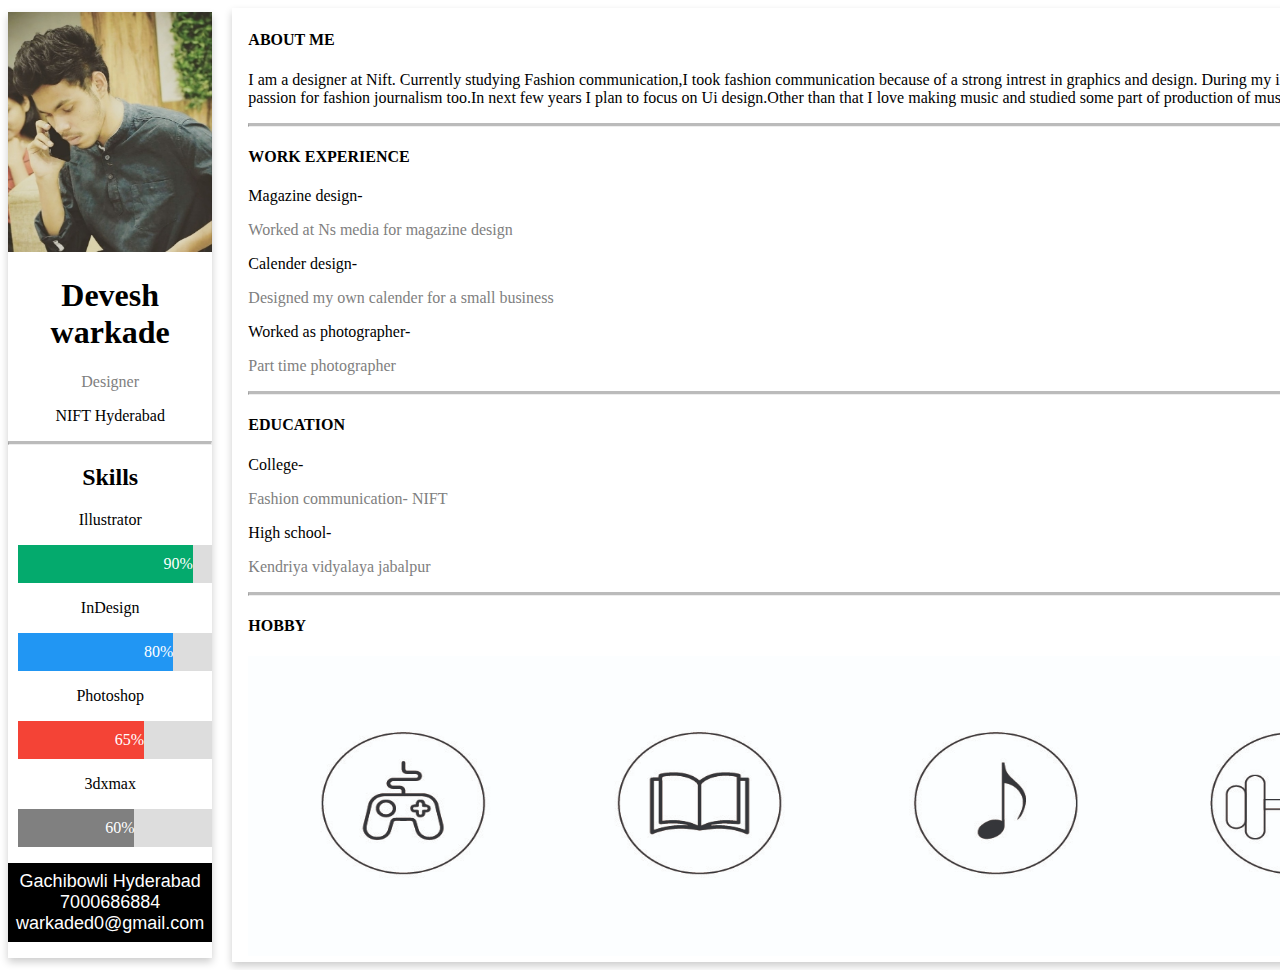
<file: Assignment_2/resume.html>
<!DOCTYPE html>
<html lang="en" dir="ltr">
  <head>
    <meta charset="utf-8">
      <title>Resume</title>
      <link rel="stylesheet" href="style.css">



  </head>
  <body>



    <div class="grid">
      <div class="card">
        <img src="mee.jpg" alt="John" style="width:100%">

        <h1>Devesh warkade</h1>
        <p class="title">Designer</p>
        <p>NIFT Hyderabad</p>

        <hr class="solid4">

        <h2>Skills</h2>
        <p>Illustrator</p>
        <div class="container2">
          <div class="skills html">90%</div>
        </div>

        <p>InDesign</p>
        <div class="container2">
          <div class="skills css">80%</div>
        </div>

        <p>Photoshop</p>
        <div class="container2">
          <div class="skills js">65%</div>
        </div>

        <p>3dxmax</p>
        <div class="container2">
          <div class="skills php">60%</div>
        </div>

        <p>
          <button>
            Gachibowli Hyderabad
            7000686884
            warkaded0@gmail.com
          </button>
        </p>
      </div>

      <div class="card2">

        <div class="container">
          <h4>
            <b>
              ABOUT ME
            </b>
          </h4>
          <p>I am a designer at Nift. Currently studying Fashion communication,I took fashion communication because of a strong intrest in graphics and design. During my initial years I developed passion for fashion journalism too.In next few years I plan to focus on Ui design.Other than that I love making music and studied some part of production of music.
          </p>
          <hr class="solid1">

          <h4>
            <b>
              WORK EXPERIENCE
            </b>
          </h4>

          <p>
            Magazine design-
          </p>
          <p class="title">
            Worked at Ns media for magazine design
          </p>

          <p>
            Calender design-
          </p>
          <p class="title">
            Designed my own calender for a small business
          </p>

          <p>
            Worked as photographer-
          </p>
          <p class="title">
            Part time photographer
          </p>

          <hr class="solid2">

          <h4>
            <b>
              EDUCATION
            </b>
          </h4>

          <p>
            College-
          </p>
          <p class="title">
            Fashion communication- NIFT
          </p>

          <p>
            High school-
          </p>
          <p class="title">
            Kendriya vidyalaya jabalpur
          </p>

          <hr class="solid3">
          <h4>
            <b>
              HOBBY
            </b>
          </h4>

          <img src="coding.jpg" alt="" width="1200" height="300">




        </div>
      </div>
    </div>

  </body>
</html>
</file>
<file: Assignment_2/style.css>
.card {
  box-shadow: 0 4px 8px 0 rgba(0, 0, 0, 0.2);
  max-width: 550px;
  margin: auto;
  text-align: center;
}

.title {
  color: grey;
  font-size: 16px;
}

button {
  border: none;
  outline: 0;
  display: inline-block;
  padding: 8px;
  color: white;
  background-color: #000;
  text-align: center;
  width: 100%;
  font-size: 18px;
}

a {
  text-decoration: none;
  font-size: 22px;
  color: black;
}

.card2 {
  box-shadow: 0 4px 8px 0 rgba(0,0,0,0.2);
  transition: 0.3s;
}

.container {
  padding: 2px 16px;
}

.container2{
  width: 95%;
  background-color: #ddd;
  margin-left: 10px;

}

.skills {
  text-align: right;
  padding-top: 10px;
  padding-bottom: 10px;
  color: white;
}

.html {width: 90%; background-color: #04AA6D;}
.css {width: 80%; background-color: #2196F3;}
.js {width: 65%; background-color: #f44336;}
.php {width: 60%; background-color: #808080;}


hr.solid1 {
  border-top: 3px solid #bbb;
}

hr.solid2 {
  border-top: 3px solid #bbb;
}

hr.solid3 {
  border-top: 3px solid #bbb;
}

hr.solid4 {
   border-top: 3px solid #bbb;
}

.grid {
  display: grid;
  gap: 20px;
  grid-template-columns: auto auto ;
}
</file>
